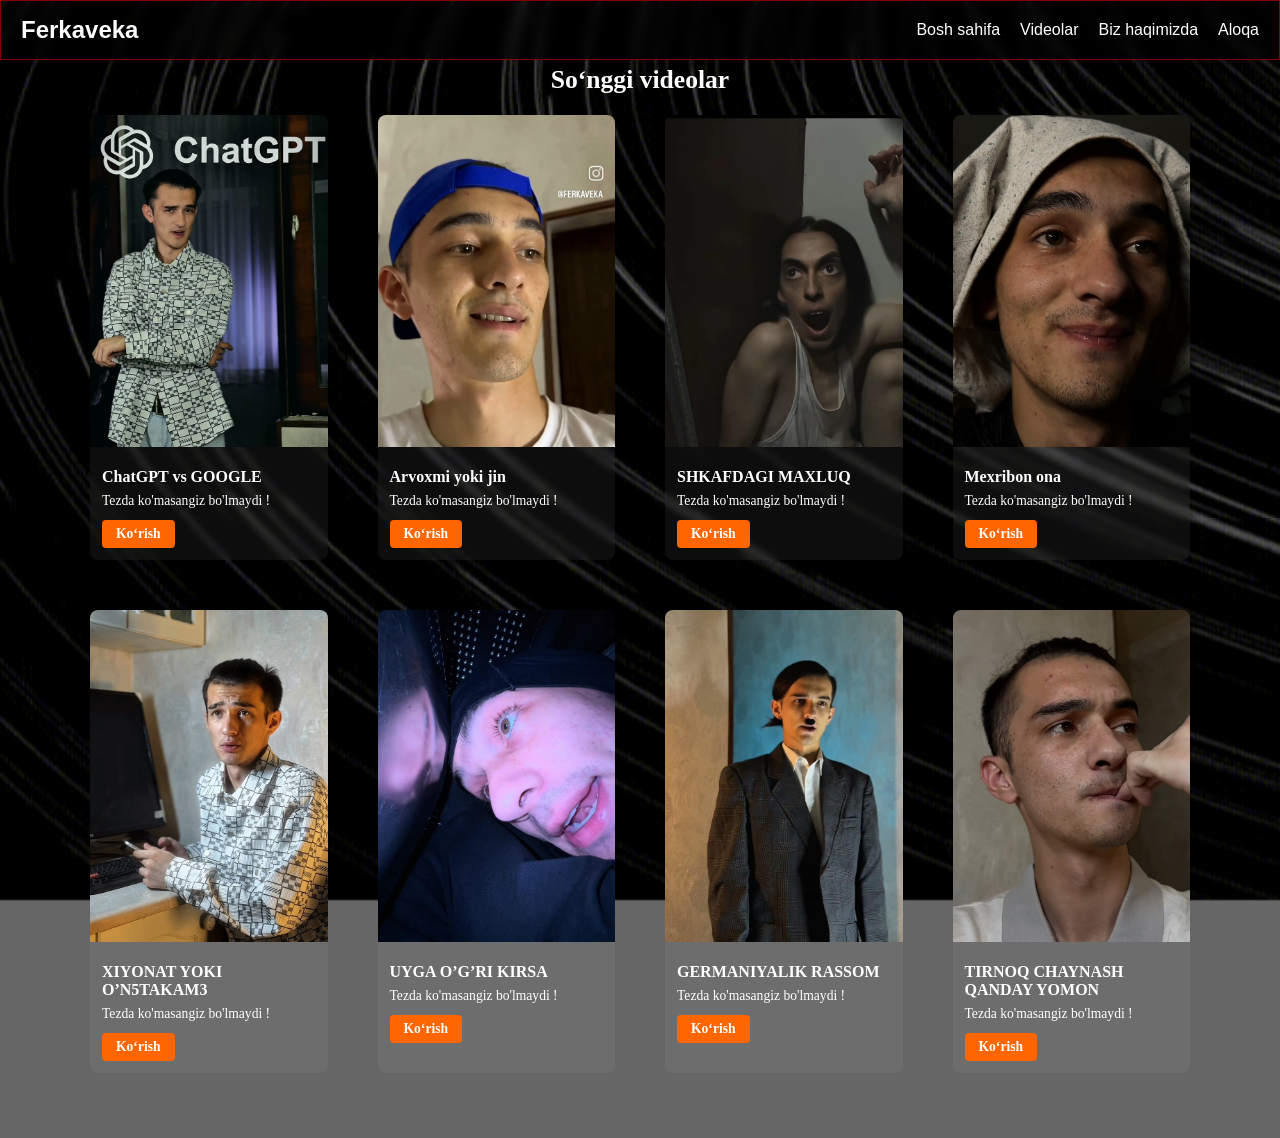
<file: index.html>
<!DOCTYPE html>
<html lang="uz">
<head>
 
  <meta charset="UTF-8">
  
  <meta name="viewport" content="width=device-width, initial-scale=1.0">
  <title>GIF Fonli Sayt</title>
  <link rel="stylesheet" href="style.css">
  
  <style>
  
  </style>
  
</head>
<body>





    



  <!-- GIF orqa fon -->
  <div class="gif-bg">
    <img src="загруженное (1).gif" alt="Background GIF">
  </div>





<header class="navbar">
  <div class="logo">Ferkaveka</div>
  <input type="checkbox" id="menu-toggle" class="menu-toggle">
  <label for="menu-toggle" class="hamburger">&#9776;</label>

  <nav class="menu">
    <a href="#home">Bosh sahifa</a>
    <a href="index1.html">Videolar</a>
    <a href="#biz-haqimizda">Biz haqimizda</a>
    <a href="index4.html">Aloqa</a>
  </nav>
</header>



<section class="video-section">
  <h2>So‘nggi videolar</h2>
  <div class="video-grid">

    <div class="video-card">
      <img src="Screenshot_20250731-022213_1.jpg" alt="Video 1">
      <div class="video-info">
        <h3>ChatGPT vs GOOGLE</h3>
        <p>Tezda ko'masangiz bo'lmaydi !</p>
        <a href="indexboshm.html" class="btn">Ko‘rish</a>
      </div>
    </div>









    <!-- Yana kartochkalar... -->


    
<div class="video-card">
  <img src="Screenshot_20250730-174644_1.jpg" alt="Video 6">
  <div class="video-info">
    <h3>Arvoxmi yoki jin</h3>
    <p>Tezda ko'masangiz bo'lmaydi !</p>
    <a href="indexboshm1.html" class="btn">Ko‘rish</a>
  </div>
</div>









<div class="video-card">
  <img src="Screenshot_20250801-140326_1.jpg" alt="Video 7">
  <div class="video-info">
    <h3>SHKAFDAGI MAXLUQ</h3>
    <p>Tezda ko'masangiz bo'lmaydi !</p>
    <a href="indexboshm2.html" class="btn">Ko‘rish</a>
  </div>
</div>










<div class="video-card">
  <img src="Screenshot_20250801-141443_1.jpg" alt="Video 8">
  <div class="video-info">
    <h3>Mexribon ona</h3>
    <p>Tezda ko'masangiz bo'lmaydi !</p>
    <a href="indexboshm3.html" class="btn">Ko‘rish</a>
  </div>
</div>









<div class="video-card">

  <img src="Screenshot_20250801-142615_1.jpg" alt="Video 7">

  <div class="video-info">

    <h3>
      XIYONAT YOKI O’N5TAKAM3
    </h3>

    <p>Tezda ko'masangiz bo'lmaydi !</p>

    <a href="indexboshm4.html" class="btn">Ko‘rish</a>

  </div>

</div>
















<div class="video-card">
  <img src="Screenshot_20250801-143748_1.jpg" alt="Video 7">
  <div class="video-info">
    <h3>UYGA O’G’RI KIRSA</h3>
    <p>Tezda ko'masangiz bo'lmaydi !</p>
    <a href="indexboshm5.html" class="btn">Ko‘rish</a>
  </div>
</div>








<div class="video-card">
  <img src="Screenshot_20250801-144921_1.jpg" alt="Video 8">
  <div class="video-info">
    <h3>GERMANIYALIK RASSOM </h3>
    <p>Tezda ko'masangiz bo'lmaydi !</p>
    <a href="indexboshm6.html" class="btn">Ko‘rish</a>
  </div>
</div>















<div class="video-card">
  <img src="Screenshot_20250801-150034_1.jpg" alt="Video 8">
  <div class="video-info">
    <h3>TIRNOQ CHAYNASH QANDAY YOMON</h3>
    <p>Tezda ko'masangiz bo'lmaydi !</p>
    <a href="indexboshm7.html" class="btn">Ko‘rish</a>
  </div>
</div>







  </div>
</section>












</body>
</html>
</file>
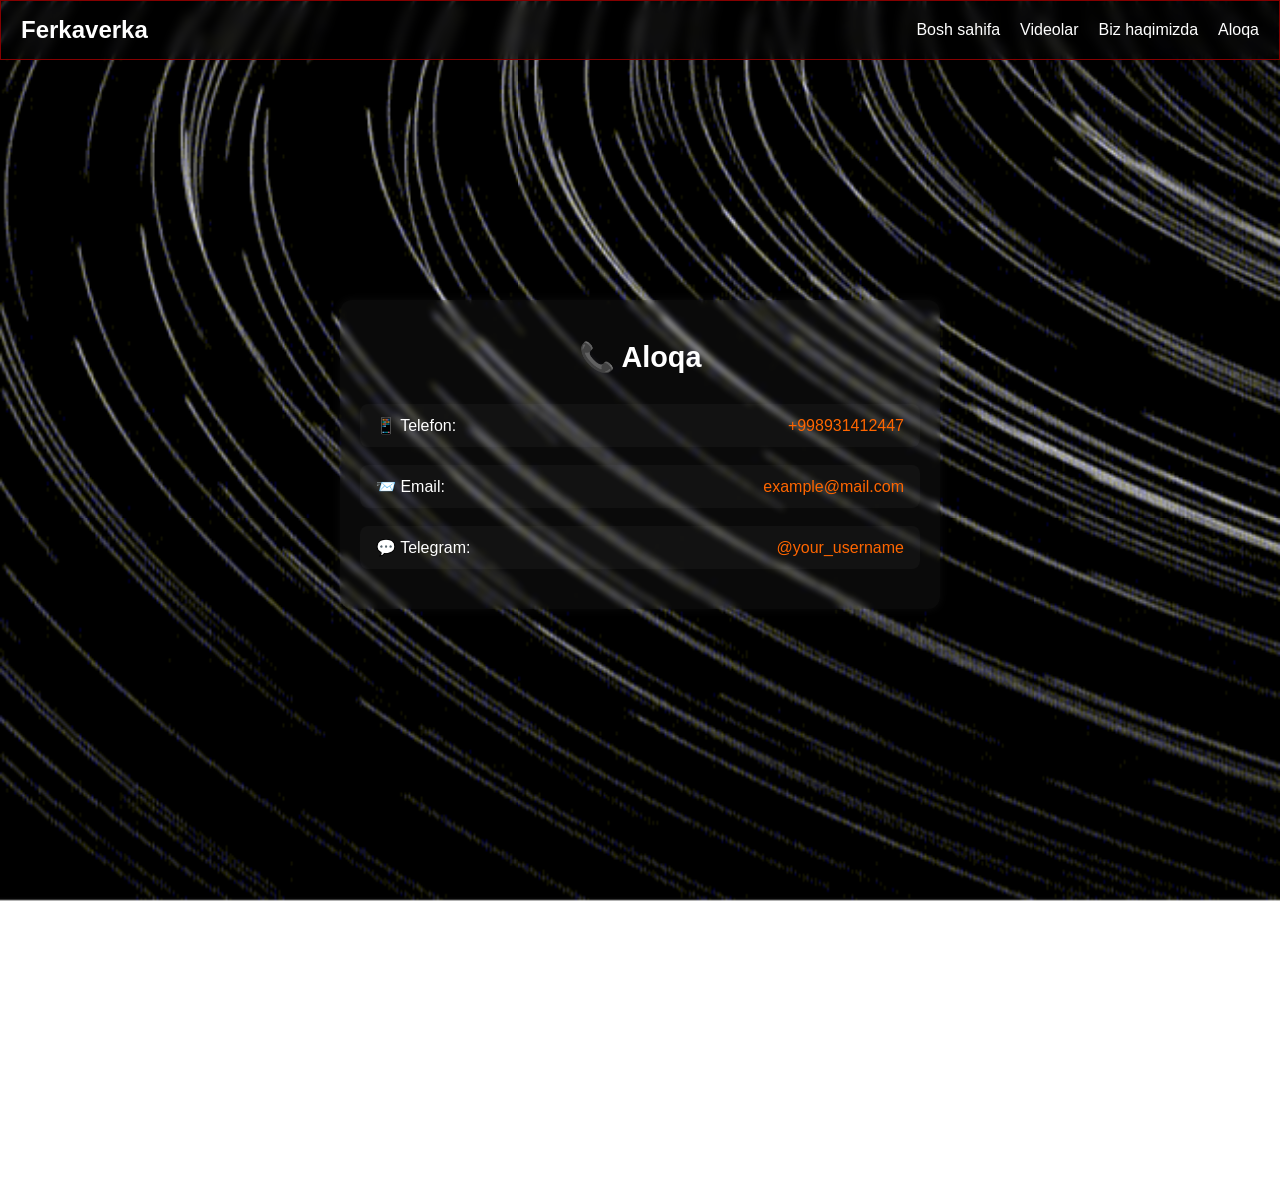
<file: index4.html>
<!DOCTYPE html>
<html lang="en">
<head>
    <meta charset="UTF-8">
    <meta name="viewport" content="width=device-width, initial-scale=1.0">
    <title>Document</title>
    <link rel="stylesheet" href="style4.css">
</head>
<body>
    


    



  <!-- GIF orqa fon -->
  <div class="gif-bg">
    <img src="загруженное (1).gif" alt="Background GIF">
  </div>





<header class="navbar">
  <div class="logo">Ferkaverka</div>
  <input type="checkbox" id="menu-toggle" class="menu-toggle">
  <label for="menu-toggle" class="hamburger">&#9776;</label>

  <nav class="menu">
    <a href="index.html">Bosh sahifa</a>
    <a href="index1.html">Videolar</a>
    <a href="#biz-haqimizda">Biz haqimizda</a>
    <a href="#aloqa">Aloqa</a>
  </nav>
</header>












<section class="contact-display">
  <h2 class="contact-title">📞 Aloqa</h2>

  <div class="contact-list">
    <div class="contact-item">
      <span>📱 Telefon:</span>
      <a href="tel:+998901234567"> +998931412447</a>
    </div>

    <div class="contact-item">
      <span>📨 Email:</span>
      <a href="mailto:example@mail.com">example@mail.com</a>
    </div>

    <div class="contact-item">
      <span>💬 Telegram:</span>
      <a href="https://t.me/your_username" target="_blank">@your_username</a>
    </div>
  </div>
</section>













</body>
</html>
</file>
<file: style.css>
* {
      margin: 0;
      padding: 0;
      box-sizing: border-box;
    }

    html, body {
      height: 100%;
      width: 100%;
      
    }

    /* GIF orqa fon */
    .gif-bg {
      position: fixed;
      top: 0;
      left: 0;
      width: 100vw;
      height: 100vh;
      z-index: -1;
    }

    .gif-bg img {
      width: 100%;
      height: 100%;
      object-fit: cover;
    }

    /* Sayt mazmuni */
    .content {
      position: relative;
      z-index: 1;
      color: white;
      text-align: center;
      padding: 20px;
      backdrop-filter: brightness(0.8); /* optional: matnni ko'rinadigan qilish uchun */
    }

    h1 {
      font-size: 2rem;
    }

    p {
      font-size: 1.1rem;
    }

    @media (min-width: 600px) {
      h1 {
        font-size: 3rem;
      }

      p {
        font-size: 1.3rem;
      }
    }








    .content {
  background-color: rgba(0, 0, 0, 0.4); /* qoramtir fon */
  padding: 20px;
  border-radius: 10px;
  max-width: 90%;
  margin: 50px auto;
  backdrop-filter: blur(2px); /* optional: orqa fonni biroz xira qiladi */
}





@media (min-width: 768px) {
  h1 {
    font-size: 3rem;
  }

  p {
    font-size: 1.5rem;
  }

  .content {
    max-width: 600px;
  }
}




/* Navbar asosiy */
.navbar {
  border: 1px solid rgb(133, 0, 0);
  position: fixed;
  top: 0;
  left: 0;
  width: 100%;
  background: rgba(0, 0, 0, 0.5); /* yarim shaffof fon */
  backdrop-filter: blur(6px);
  display: flex;
  justify-content: space-between;
  align-items: center;
  padding: 15px 20px;
  z-index: 999;
  color: white;
  font-family: sans-serif;
}

/* Logotip */
.logo {
  font-size: 1.5rem;
  font-weight: bold;
}

/* Hamburger (mobil menyu tugmasi) */
.hamburger {
  display: none;
  font-size: 1.8rem;
  cursor: pointer;
}

/* Menyu */
.menu {
  display: flex;
  gap: 20px;
}

.menu a {
  color: white;
  text-decoration: none;
  font-weight: 500;
  transition: color 0.3s;
}

.menu a:hover {
  color: #ff9900;
}

/* Mobil: 768px dan kichik */
@media (max-width: 768px) {
  .menu {
    position: absolute;
    top: 60px;
    left: 0;
    right: 0;
    background: rgba(0, 0, 0, 0.8);
    flex-direction: column;
    align-items: center;
    display: none;
  }

  .menu a {
    padding: 15px 0;
    width: 100%;
    text-align: center;
    border-top: 1px solid rgba(255, 255, 255, 0.1);
  }

  .menu-toggle:checked ~ .menu {
    display: flex;
  }

  .hamburger {
    display: block;
  }
}

/* Checkbox (ko‘rinmaydigan) */
.menu-toggle {
  display: none;
}







.video-section {
  padding: 65px 10px;
  background-color: rgba(0, 0, 0, 0.6);
  color: white;
  text-align: center;
}

.video-section h2 {
  font-size: 1.6rem;
  margin-bottom: 20px;
}

.video-grid {
  display: grid;
  grid-template-columns: repeat(auto-fill, minmax(220px, 1fr));
  gap: 50px;
  max-width: 1100px;
  margin: auto;
}

.video-card {
  background-color: rgba(255, 255, 255, 0.05);
  border-radius: 8px;
  overflow: hidden;
  font-size: 0.9rem;
  backdrop-filter: blur(3px);
  text-align: left;
  transition: transform 0.2s;
}

.video-card:hover {
  transform: scale(1.03);
}

.video-card img {
  width: 100%;
  height: 332px;
  object-fit: cover;
}

.video-info {
  padding: 12px;
}

.video-info h3 {
  margin: 5px 0;
  font-size: 1rem;
}

.video-info p {
  margin: 0 0 10px;
  font-size: 0.85rem;
  line-height: 1.4;
}

.btn {
  display: inline-block;
  background-color: #ff6600;
  color: white;
  padding: 6px 14px;
  font-size: 0.85rem;
  text-decoration: none;
  border-radius: 4px;
  font-weight: 600;
}

.btn:hover {
  background-color: #e65c00;
}
</file>
<file: style4.css>
* {
      margin: 0;
      padding: 0;
      box-sizing: border-box;
    }

    html, body {
      height: 100%;
      width: 100%;
      
    }

    /* GIF orqa fon */
    .gif-bg {
      position: fixed;
      top: 0;
      left: 0;
      width: 100vw;
      height: 100vh;
      z-index: -1;
    }

    .gif-bg img {
      width: 100%;
      height: 100%;
      object-fit: cover;
    }

    /* Sayt mazmuni */
    .content {
      position: relative;
      z-index: 1;
      color: white;
      text-align: center;
      padding: 20px;
      backdrop-filter: brightness(0.8); /* optional: matnni ko'rinadigan qilish uchun */
    }

    h1 {
      font-size: 2rem;
    }

    p {
      font-size: 1.1rem;
    }

    @media (min-width: 600px) {
      h1 {
        font-size: 3rem;
      }

      p {
        font-size: 1.3rem;
      }
    }





    .content {
  background-color: rgba(0, 0, 0, 0.4); /* qoramtir fon */
  padding: 20px;
  border-radius: 10px;
  max-width: 90%;
  margin: 50px auto;
  backdrop-filter: blur(2px); /* optional: orqa fonni biroz xira qiladi */
}





@media (min-width: 768px) {
  h1 {
    font-size: 3rem;
  }

  p {
    font-size: 1.5rem;
  }

  .content {
    max-width: 600px;
  }
}




/* Navbar asosiy */
.navbar {
  border: 1px solid rgb(133, 0, 0);
  position: fixed;
  top: 0;
  left: 0;
  width: 100%;
  background: rgba(0, 0, 0, 0.5); /* yarim shaffof fon */
  backdrop-filter: blur(6px);
  display: flex;
  justify-content: space-between;
  align-items: center;
  padding: 15px 20px;
  z-index: 999;
  color: white;
  font-family: sans-serif;
}

/* Logotip */
.logo {
  font-size: 1.5rem;
  font-weight: bold;
}

/* Hamburger (mobil menyu tugmasi) */
.hamburger {
  display: none;
  font-size: 1.8rem;
  cursor: pointer;
}

/* Menyu */
.menu {
  display: flex;
  gap: 20px;
}

.menu a {
  color: white;
  text-decoration: none;
  font-weight: 500;
  transition: color 0.3s;
}

.menu a:hover {
  color: #ff9900;
}

/* Mobil: 768px dan kichik */
@media (max-width: 768px) {
  .menu {
    position: absolute;
    top: 60px;
    left: 0;
    right: 0;
    background: rgba(0, 0, 0, 0.8);
    flex-direction: column;
    align-items: center;
    display: none;
  }

  .menu a {
    padding: 15px 0;
    width: 100%;
    text-align: center;
    border-top: 1px solid rgba(255, 255, 255, 0.1);
  }

  .menu-toggle:checked ~ .menu {
    display: flex;
  }

  .hamburger {
    display: block;
  }
}

/* Checkbox (ko‘rinmaydigan) */
.menu-toggle {
  display: none;
}










.contact-display {
  max-width: 600px;
  margin: 300px auto;
  padding: 40px 20px;
  background-color: rgba(255, 255, 255, 0.04);
  border-radius: 12px;
  color: white;
  font-family: 'Poppins', sans-serif;
  box-shadow: 0 0 10px rgba(255, 255, 255, 0.05);
  backdrop-filter: blur(3px);
}

.contact-title {
  text-align: center;
  font-size: 1.8rem;
  margin-bottom: 30px;
}

.contact-list {
  display: flex;
  flex-direction: column;
  gap: 18px;
}

.contact-item {
  display: flex;
  justify-content: space-between;
  align-items: center;
  background: rgba(255, 255, 255, 0.03);
  padding: 12px 16px;
  border-radius: 8px;
  transition: background 0.3s;
}

.contact-item:hover {
  background: rgba(255, 255, 255, 0.08);
}

.contact-item a {
  color: #ff6600;
  text-decoration: none;
  font-weight: 500;
}

.contact-item a:hover {
  text-decoration: underline;
}
</file>
